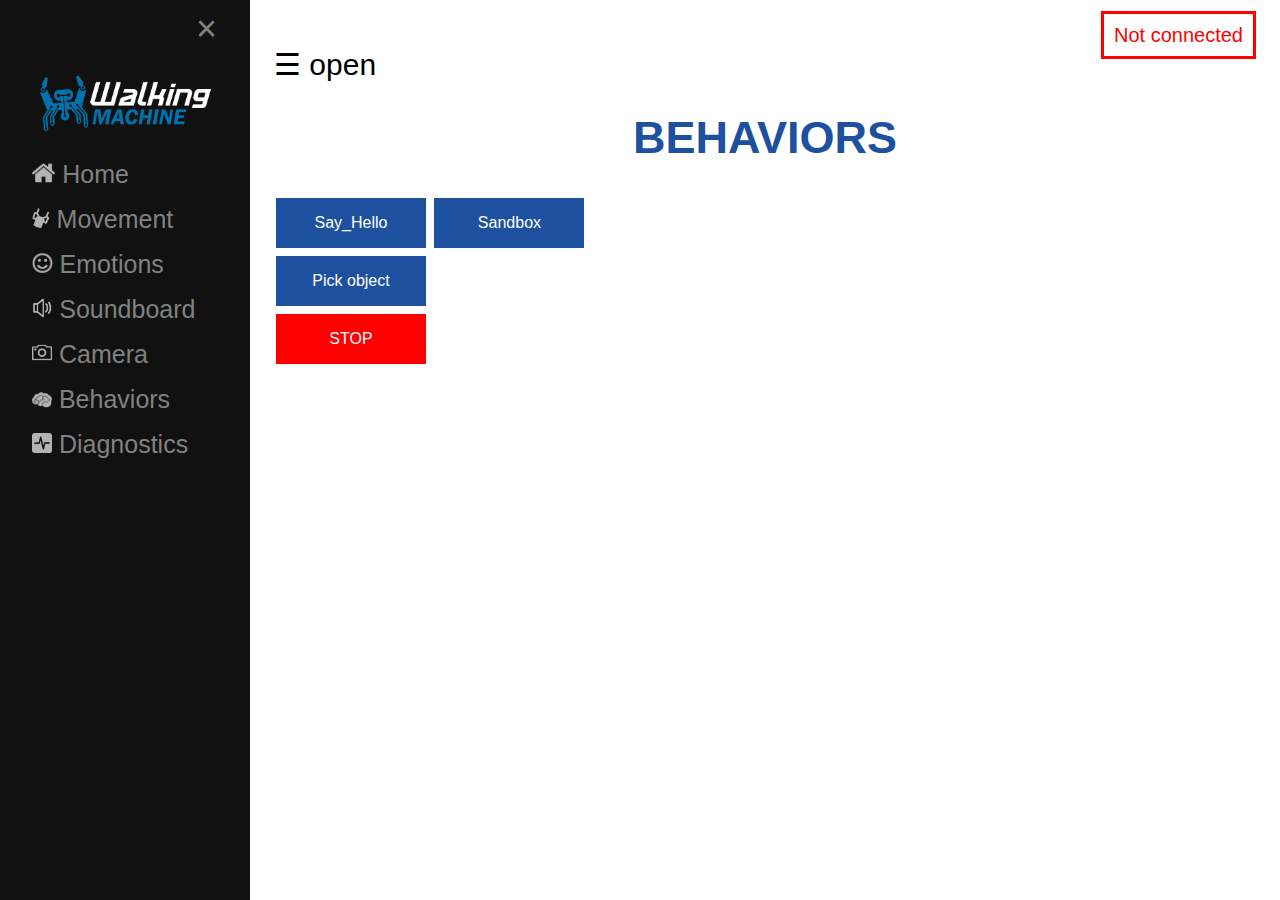
<file: behaviors.html>
<!DOCTYPE html>
<html>
<head>
  <link rel="stylesheet" type="text/css" href="include/style.css">
  <meta name="viewport" content="width=device-width, initial-scale=1">
<style>

</style>
<meta charset="utf-8" />

<script type="text/javascript" src="http://static.robotwebtools.org/EventEmitter2/current/eventemitter2.min.js"></script>
<script type="text/javascript" src="http://static.robotwebtools.org/roslibjs/current/roslib.min.js"></script>
<script type="text/javascript" src="include/ros_script.js"></script>
<script type="text/javascript" src="include/sidepanel_script.js"></script>


<script type="text/javascript" type="text/javascript">
</script>
</head>

<body>

  <div id="mySidenav" class="sidenav">
      <a href="http://walkingmachine.ca"><img src="icon/logo_wm.png" height="70"></a>
    <a href="javascript:void(0)" class="closebtn" onclick="closeNav()">&times;</a>
    <a href="index.html"><img src="icon/home_icon.png" height="20"> Home</a>
    <a href="movement.html"><img src="icon/move_icon.png" height="20"> Movement</a>
    <a href="emotions.html"><img src="icon/emo_icon.png" height="20"> Emotions</a>
    <a href="soundboard.html"><img src="icon/sound_icon.png" height="20"> Soundboard</a>
    <a href="camera.html"><img src="icon/camera_icon.png" height="20"> Camera</a>
    <a href="behaviors.html"><img src="icon/behavior_icon.png" width="20"> Behaviors</a>
    <a href="diagnostics.html"><img src="icon/diag_icon.png" height="20"> Diagnostics</a>
    <a href="debug.html"><img src="icon/btn_empty.png" height="70"></a>

  </div>

<div id="main">
  <div align="right">
    <p id="connection_status" style="display:inline;color:red;font-size:20px;border:3px; border-style:solid; border-color:#FF0000; padding: 0.5em;">
      Not connected
    </p>
  </div>
  <span style="font-size:30px;cursor:pointer" onclick="openNav()">&#9776; open</span>

  <h1>Behaviors</h1>

  <button class="button" onclick="sayHelloBehavior()">Say_Hello</button>
  <button class="button" onclick="startTestBehavior()">Sandbox</button>

</br>
  <button class="button" onclick="ActionWrapper_Pick_behavior()">Pick object</button>

  </br>
  <button class="button" style="background-color:#FF0000;" onclick="stopBehavior()">STOP</button>


</div>
<script>openNav()</script>
</body>
</html>
</file>
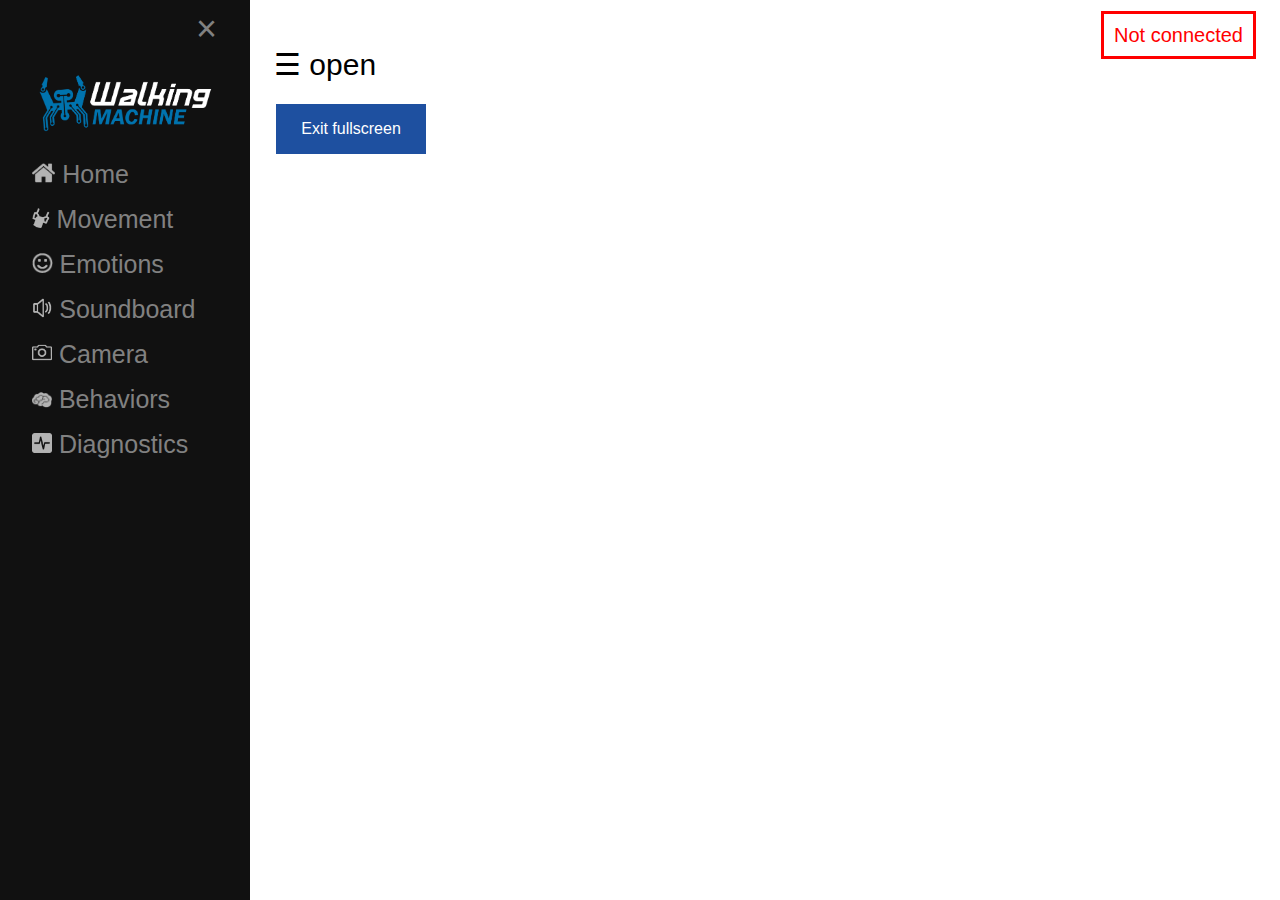
<file: debug.html>
<!DOCTYPE html>
<html>
<head>
  <link rel="stylesheet" type="text/css" href="include/style.css">
  <meta name="viewport" content="width=device-width, initial-scale=1">
  <meta charset="utf-8" />

  <script type="text/javascript" src="http://static.robotwebtools.org/EventEmitter2/current/eventemitter2.min.js"></script>
  <script type="text/javascript" src="http://static.robotwebtools.org/roslibjs/current/roslib.min.js"></script>
  <script type="text/javascript" src="include/ros_script.js"></script>
  <script type="text/javascript" src="include/sidepanel_script.js"></script>
  <style>
  .slidecontainer {
      width: 100%;
  }

  .slider {
      -webkit-appearance: none;
      width: 100%;
      height: 25px;
      background: #d3d3d3;
      outline: none;
      opacity: 0.7;
      -webkit-transition: .2s;
      transition: opacity .2s;
  }

  .slider:hover {
      opacity: 1;
  }

  .slider::-webkit-slider-thumb {
      -webkit-appearance: none;
      appearance: none;
      width: 25px;
      height: 25px;
      background: #1e50a0;
      cursor: pointer;
  }

  .slider::-moz-range-thumb {
      width: 25px;
      height: 25px;
      background: #1e50a0;
      cursor: pointer;
  }

  .equal-width td {
    width: 10%;
    height: 40px;
  }
  </style>
</head>

<body>

  <div id="mySidenav" class="sidenav">
      <a href="http://walkingmachine.ca"><img src="icon/logo_wm.png" height="70"></a>
    <a href="javascript:void(0)" class="closebtn" onclick="closeNav()">&times;</a>
    <a href="index.html"><img src="icon/home_icon.png" height="20"> Home</a>
    <a href="movement.html"><img src="icon/move_icon.png" height="20"> Movement</a>
    <a href="emotions.html"><img src="icon/emo_icon.png" height="20"> Emotions</a>
    <a href="soundboard.html"><img src="icon/sound_icon.png" height="20"> Soundboard</a>
    <a href="camera.html"><img src="icon/camera_icon.png" height="20"> Camera</a>
    <a href="behaviors.html"><img src="icon/behavior_icon.png" width="20"> Behaviors</a>
    <a href="diagnostics.html"><img src="icon/diag_icon.png" height="20"> Diagnostics</a>
    <a href="debug.html"><img src="icon/btn_empty.png" height="70"></a>

  </div>

  <div id="main">

    <div align="right">
      <p id="connection_status" style="display:inline;color:red;font-size:20px;border:3px; border-style:solid; border-color:#FF0000; padding: 0.5em;">
        Not connected
      </p>
    </div>

      <span style="font-size:30px;cursor:pointer" onclick="openNav()">&#9776; open</span>

      <div>
          <br>
          <button class="button" onclick="fullscreen()">Exit fullscreen</button>

      </div>



      <script>
      diagnostics.subscribe(function(message) {


        for (i=0; i<message.status.length; i++)
        {
          if(message.status[i].name == "urg_node: Hardware Status")
          {
            document.getElementById("lidar_status").innerHTML = message.status[i].values.filter(obj => {return obj.key === "Device Status"})[0].value;
          }
          if(message.status[i].name == "urg_node: Laser Scan topic status")
          {
            document.getElementById("lidar_freq").innerHTML = parseFloat(message.status[i].values.filter(obj => {return obj.key === "Actual frequency (Hz)"})[0].value).toFixed(2)+'Hz';
          }

          if(message.status[i].name == "Temperature_Sensors")
          {

            for(core=1; core < message.status[i].values.length; core++){
              elem ="cpu_temp"+String(core);
              document.getElementById(elem).innerText = Math.round(message.status[i].values[core].value) +'°C';
            }
          }
          if(message.status[i].name == "Memory_Usage")
          {
            ram_used = message.status[i].values.filter(obj => {return obj.key === "Mem_Used"})[0].value;
            ram_total = message.status[i].values.filter(obj => {return obj.key === "Mem_Total"})[0].value;
            document.getElementById("ram_usage").innerHTML =  Math.round(ram_used/1000) + '/' + Math.round(ram_total/1000) + "go";
            document.getElementById("ram_usage_per").innerHTML =  Math.round(ram_used/ram_total*100) + '%';
          }
          if(message.status[i].name == "CPU_Usage")
          {
            for(core=0; core < message.status[i].values.length; core++){
              elem ="cpu_usage"+String(core);
              document.getElementById(elem).innerText = message.status[i].values[core].value +'%';
            }
          }
          if(message.status[i].name == "kinova_arm")
          {
              for(j in message.status[i].values)
              {
                elem = message.status[i].hardware_id + '_' + message.status[i].values[j].key;
                console.log(elem);

                document.getElementById(elem).innerText = Math.round(message.status[i].values[j].value*100)/100;
                if(message.status[i].values[j].key == "temperature")
                  document.getElementById(elem).innerText += '°C';
              }
          }
        }





      });


      function fullscreen() {
    var isInFullScreen = (document.fullscreenElement && document.fullscreenElement !== null) ||
        (document.webkitFullscreenElement && document.webkitFullscreenElement !== null) ||
        (document.mozFullScreenElement && document.mozFullScreenElement !== null) ||
        (document.msFullscreenElement && document.msFullscreenElement !== null);

    var docElm = document.documentElement;
    if (!isInFullScreen) {
        if (docElm.requestFullscreen) {
            docElm.requestFullscreen();
        } else if (docElm.mozRequestFullScreen) {
            docElm.mozRequestFullScreen();
        } else if (docElm.webkitRequestFullScreen) {
            docElm.webkitRequestFullScreen();
        } else if (docElm.msRequestFullscreen) {
            docElm.msRequestFullscreen();
        }
    } else {
        if (document.exitFullscreen) {
            document.exitFullscreen();
        } else if (document.webkitExitFullscreen) {
            document.webkitExitFullscreen();
        } else if (document.mozCancelFullScreen) {
            document.mozCancelFullScreen();
        } else if (document.msExitFullscreen) {
            document.msExitFullscreen();
        }
    }
}


      </script>

  </div>
  <script>openNav()</script>
</body>
</html>
</file>
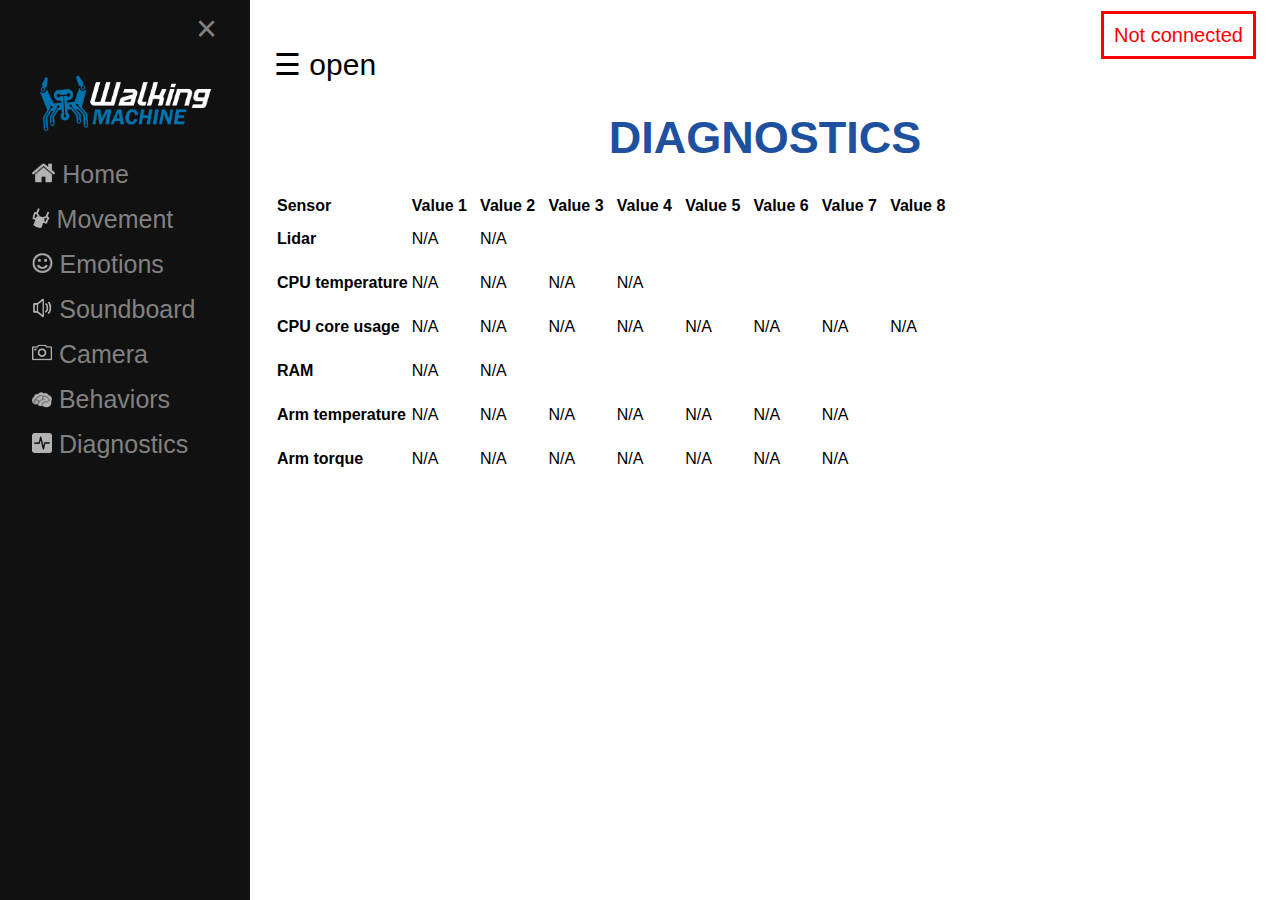
<file: diagnostics.html>
<!DOCTYPE html>
<html>
<head>
  <link rel="stylesheet" type="text/css" href="include/style.css">
  <meta name="viewport" content="width=device-width, initial-scale=1">
  <meta charset="utf-8" />

  <script type="text/javascript" src="http://static.robotwebtools.org/EventEmitter2/current/eventemitter2.min.js"></script>
  <script type="text/javascript" src="http://static.robotwebtools.org/roslibjs/current/roslib.min.js"></script>
  <script type="text/javascript" src="include/ros_script.js"></script>
  <script type="text/javascript" src="include/sidepanel_script.js"></script>
  <style>
  .slidecontainer {
      width: 100%;
  }

  .slider {
      -webkit-appearance: none;
      width: 100%;
      height: 25px;
      background: #d3d3d3;
      outline: none;
      opacity: 0.7;
      -webkit-transition: .2s;
      transition: opacity .2s;
  }

  .slider:hover {
      opacity: 1;
  }

  .slider::-webkit-slider-thumb {
      -webkit-appearance: none;
      appearance: none;
      width: 25px;
      height: 25px;
      background: #1e50a0;
      cursor: pointer;
  }

  .slider::-moz-range-thumb {
      width: 25px;
      height: 25px;
      background: #1e50a0;
      cursor: pointer;
  }

  .equal-width td {
    width: 10%;
    height: 40px;
  }
  </style>
</head>

<body>

  <div id="mySidenav" class="sidenav">
      <a href="http://walkingmachine.ca"><img src="icon/logo_wm.png" height="70"></a>
    <a href="javascript:void(0)" class="closebtn" onclick="closeNav()">&times;</a>
    <a href="index.html"><img src="icon/home_icon.png" height="20"> Home</a>
    <a href="movement.html"><img src="icon/move_icon.png" height="20"> Movement</a>
    <a href="emotions.html"><img src="icon/emo_icon.png" height="20"> Emotions</a>
    <a href="soundboard.html"><img src="icon/sound_icon.png" height="20"> Soundboard</a>
    <a href="camera.html"><img src="icon/camera_icon.png" height="20"> Camera</a>
    <a href="behaviors.html"><img src="icon/behavior_icon.png" width="20"> Behaviors</a>
    <a href="diagnostics.html"><img src="icon/diag_icon.png" height="20"> Diagnostics</a>
    <a href="debug.html"><img src="icon/btn_empty.png" height="70"></a>

  </div>

  <div id="main">

    <div align="right">
      <p id="connection_status" style="display:inline;color:red;font-size:20px;border:3px; border-style:solid; border-color:#FF0000; padding: 0.5em;">
        Not connected
      </p>
    </div>

      <span style="font-size:30px;cursor:pointer" onclick="openNav()">&#9776; open</span>

      <div>
        <h1>Diagnostics</h1>
        <table class="equal-width" align="left">
          <tr>
            <th align="left">Sensor</th>
            <th align="left">Value 1</th>
            <th align="left">Value 2</th>
            <th align="left">Value 3</th>
            <th align="left">Value 4</th>
            <th align="left">Value 5</th>
            <th align="left">Value 6</th>
            <th align="left">Value 7</th>
            <th align="left">Value 8</th>
          </tr>
          <tr>
            <th align="left">Lidar</th>
            <td id="lidar_status">N/A</td>
            <td id="lidar_freq">N/A</td>
          </tr>
          <tr>
            <th align="left">CPU temperature</th>
            <td id="cpu_temp1">N/A</td>
            <td id="cpu_temp2">N/A</td>
            <td id="cpu_temp3">N/A</td>
            <td id="cpu_temp4">N/A</td>
          </tr>
          <tr>
            <th align="left">CPU core usage</th>
            <td id="cpu_usage0">N/A</td>
            <td id="cpu_usage1">N/A</td>
            <td id="cpu_usage2">N/A</td>
            <td id="cpu_usage3">N/A</td>
            <td id="cpu_usage4">N/A</td>
            <td id="cpu_usage5">N/A</td>
            <td id="cpu_usage6">N/A</td>
            <td id="cpu_usage7">N/A</td>
          </tr>
          <tr>
            <th align="left">RAM</th>
            <td id="ram_usage">N/A</td>
            <td id="ram_usage_per">N/A</td>
          </tr>
          <tr>
            <th align="left">Arm temperature</th>
            <td id="right_shoulder_roll_joint_temperature">N/A</td>
            <td id="right_shoulder_pitch_joint_temperature">N/A</td>
            <td id="right_shoulder_yaw_joint_temperature">N/A</td>
            <td id="right_elbow_pitch_joint_temperature">N/A</td>
            <td id="right_elbow_yaw_joint_temperature">N/A</td>
            <td id="wrist1_temperature">N/A</td>
            <td id="wrist2_temperature">N/A</td>
          </tr>
          <tr>
            <th align="left">Arm torque</th>
            <td id="right_shoulder_roll_joint_torque">N/A</td>
            <td id="right_shoulder_pitch_joint_torque">N/A</td>
            <td id="right_shoulder_yaw_joint_torque">N/A</td>
            <td id="right_elbow_pitch_joint_torque">N/A</td>
            <td id="right_elbow_yaw_joint_torque">N/A</td>
            <td id="wrist1_torque">N/A</td>
            <td id="wrist2_torque">N/A</td>
          </tr>
        </table>
      </div>


      <script>
      diagnostics.subscribe(function(message) {


        for (i=0; i<message.status.length; i++)
        {
          if(message.status[i].name == "urg_node: Hardware Status")
          {
            document.getElementById("lidar_status").innerHTML = message.status[i].values.filter(obj => {return obj.key === "Device Status"})[0].value;
          }
          if(message.status[i].name == "urg_node: Laser Scan topic status")
          {
            document.getElementById("lidar_freq").innerHTML = parseFloat(message.status[i].values.filter(obj => {return obj.key === "Actual frequency (Hz)"})[0].value).toFixed(2)+'Hz';
          }

          if(message.status[i].name == "Temperature_Sensors")
          {

            for(core=1; core < message.status[i].values.length; core++){
              elem ="cpu_temp"+String(core);
              document.getElementById(elem).innerText = Math.round(message.status[i].values[core].value) +'°C';
            }
          }
          if(message.status[i].name == "Memory_Usage")
          {
            ram_used = message.status[i].values.filter(obj => {return obj.key === "Mem_Used"})[0].value;
            ram_total = message.status[i].values.filter(obj => {return obj.key === "Mem_Total"})[0].value;
            document.getElementById("ram_usage").innerHTML =  Math.round(ram_used/1000) + '/' + Math.round(ram_total/1000) + "go";
            document.getElementById("ram_usage_per").innerHTML =  Math.round(ram_used/ram_total*100) + '%';
          }
          if(message.status[i].name == "CPU_Usage")
          {
            for(core=0; core < message.status[i].values.length; core++){
              elem ="cpu_usage"+String(core);
              document.getElementById(elem).innerText = message.status[i].values[core].value +'%';
            }
          }
          if(message.status[i].name == "kinova_arm")
          {
              for(j in message.status[i].values)
              {
                elem = message.status[i].hardware_id + '_' + message.status[i].values[j].key;
                console.log(elem);

                document.getElementById(elem).innerText = Math.round(message.status[i].values[j].value*100)/100;
                if(message.status[i].values[j].key == "temperature")
                  document.getElementById(elem).innerText += '°C';
              }
          }
        }





      });
      </script>

  </div>
  <script>openNav()</script>
</body>
</html>
</file>
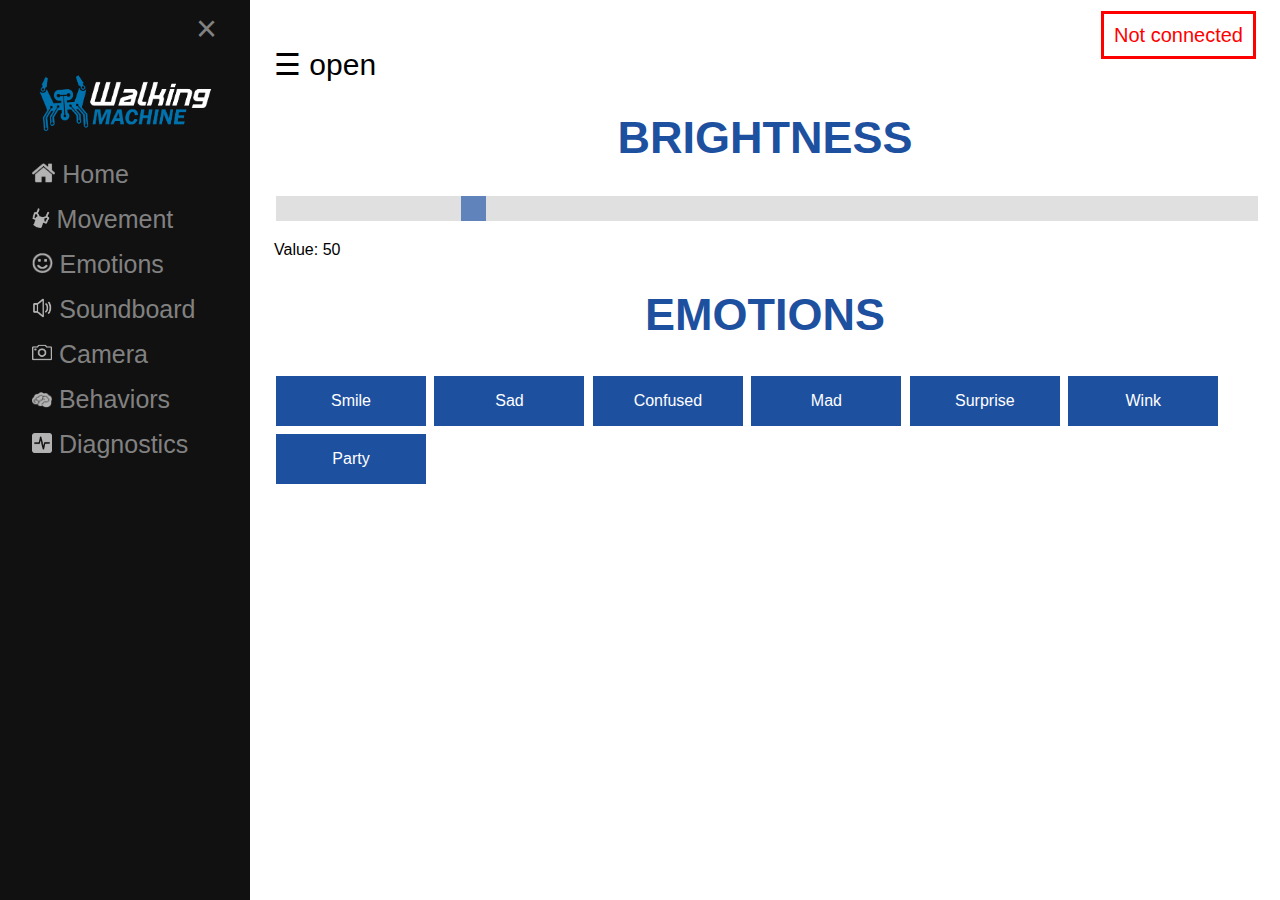
<file: emotions.html>
<!DOCTYPE html>
<html>
<head>
  <link rel="stylesheet" type="text/css" href="include/style.css">
  <meta name="viewport" content="width=device-width, initial-scale=1">
  <meta charset="utf-8" />

  <script type="text/javascript" src="http://static.robotwebtools.org/EventEmitter2/current/eventemitter2.min.js"></script>
  <script type="text/javascript" src="http://static.robotwebtools.org/roslibjs/current/roslib.min.js"></script>
  <script type="text/javascript" src="include/ros_script.js"></script>
  <script type="text/javascript" src="include/sidepanel_script.js"></script>
  <style>
  .slidecontainer {
      width: 100%;
  }

  .slider {
      -webkit-appearance: none;
      width: 100%;
      height: 25px;
      background: #d3d3d3;
      outline: none;
      opacity: 0.7;
      -webkit-transition: .2s;
      transition: opacity .2s;
  }

  .slider:hover {
      opacity: 1;
  }

  .slider::-webkit-slider-thumb {
      -webkit-appearance: none;
      appearance: none;
      width: 25px;
      height: 25px;
      background: #1e50a0;
      cursor: pointer;
  }

  .slider::-moz-range-thumb {
      width: 25px;
      height: 25px;
      background: #1e50a0;
      cursor: pointer;
  }
  </style>
</head>

<body>

  <div id="mySidenav" class="sidenav">
      <a href="http://walkingmachine.ca"><img src="icon/logo_wm.png" height="70"></a>
    <a href="javascript:void(0)" class="closebtn" onclick="closeNav()">&times;</a>
    <a href="index.html"><img src="icon/home_icon.png" height="20"> Home</a>
    <a href="movement.html"><img src="icon/move_icon.png" height="20"> Movement</a>
    <a href="emotions.html"><img src="icon/emo_icon.png" height="20"> Emotions</a>
    <a href="soundboard.html"><img src="icon/sound_icon.png" height="20"> Soundboard</a>
    <a href="camera.html"><img src="icon/camera_icon.png" height="20"> Camera</a>
    <a href="behaviors.html"><img src="icon/behavior_icon.png" width="20"> Behaviors</a>
    <a href="diagnostics.html"><img src="icon/diag_icon.png" height="20"> Diagnostics</a>
    <a href="debug.html"><img src="icon/btn_empty.png" height="70"></a>

  </div>

  <div id="main">

    <div align="right">
      <p id="connection_status" style="display:inline;color:red;font-size:20px;border:3px; border-style:solid; border-color:#FF0000; padding: 0.5em;">
        Not connected
      </p>
    </div>

      <span style="font-size:30px;cursor:pointer" onclick="openNav()">&#9776; open</span>

      <h1>Brightness</h1>
      <div class="slidecontainer">
    <input type="range" min="1" max="255" value="50" class="slider" id="myRange">
    <p>Value: <span id="demo"></span></p>
  </div>

  <script>
  var slider = document.getElementById("myRange");
  var output = document.getElementById("demo");
  output.innerHTML = slider.value;
  slider.onmouseup = function() {
    brightness(this.value);
    output.innerHTML = this.value;
  }

  </script>

    <h1>Emotions</h1>
    <button class="button" onclick="emotion(1)">Smile</button>
    <button class="button" onclick="emotion(2)">Sad</button>
    <button class="button" onclick="emotion(3)">Confused</button>
    <button class="button" onclick="emotion(4)">Mad</button>
    <button class="button" onclick="emotion(5)">Surprise</button>
    <button class="button" onclick="emotion(6)">Wink</button>
    <button class="button" onclick="emotion(7)">Party</button>
  </div>
  <script>openNav()</script>
</body>
</html>
</file>
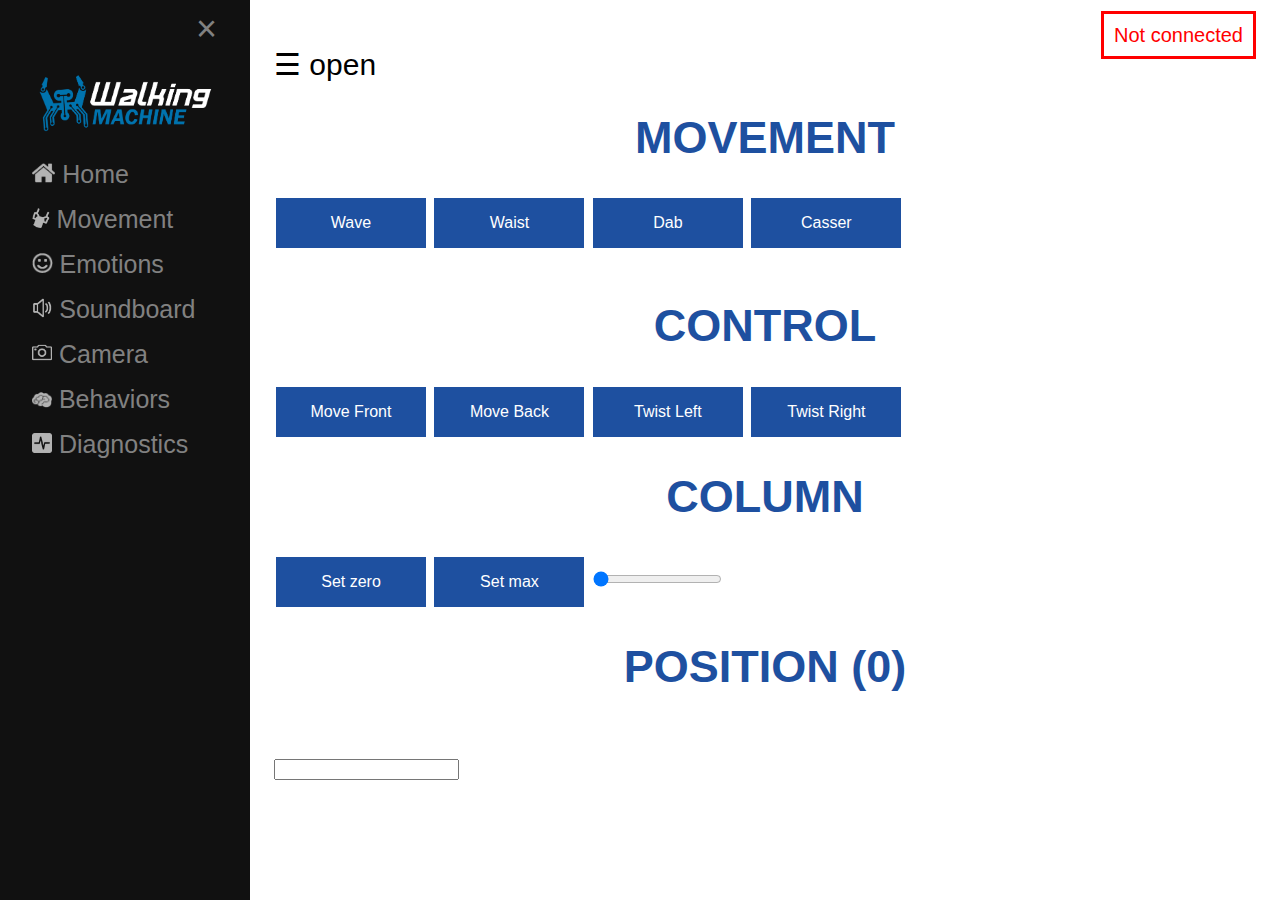
<file: movement.html>
<!DOCTYPE html>
<html>
<head>
  <link rel="stylesheet" type="text/css" href="include/style.css">
  <meta name="viewport" content="width=device-width, initial-scale=1">
<style>

</style>
<meta charset="utf-8" />

<script type="text/javascript" src="http://static.robotwebtools.org/EventEmitter2/current/eventemitter2.min.js"></script>
<script type="text/javascript" src="http://static.robotwebtools.org/roslibjs/current/roslib.min.js"></script>
<script type="text/javascript" src="include/ros_script.js"></script>
<script type="text/javascript" src="include/sidepanel_script.js"></script>


<script type="text/javascript" type="text/javascript">
</script>
</head>

<body>

  <div id="mySidenav" class="sidenav">
      <a href="http://walkingmachine.ca"><img src="icon/logo_wm.png" height="70"></a>
    <a href="javascript:void(0)" class="closebtn" onclick="closeNav()">&times;</a>
    <a href="index.html"><img src="icon/home_icon.png" height="20"> Home</a>
    <a href="movement.html"><img src="icon/move_icon.png" height="20"> Movement</a>
    <a href="emotions.html"><img src="icon/emo_icon.png" height="20"> Emotions</a>
    <a href="soundboard.html"><img src="icon/sound_icon.png" height="20"> Soundboard</a>
    <a href="camera.html"><img src="icon/camera_icon.png" height="20"> Camera</a>
    <a href="behaviors.html"><img src="icon/behavior_icon.png" width="20"> Behaviors</a>
    <a href="diagnostics.html"><img src="icon/diag_icon.png" height="20"> Diagnostics</a>
    <a href="debug.html"><img src="icon/btn_empty.png" height="70"></a>

  </div>

<div id="main">
  <div align="right">
    <p id="connection_status" style="display:inline;color:red;font-size:20px;border:3px; border-style:solid; border-color:#FF0000; padding: 0.5em;">
      Not connected
    </p>
  </div>
  <span style="font-size:30px;cursor:pointer" onclick="openNav()">&#9776; open</span>

  <h1>Movement</h1>
  <button class="button" onclick="move('Wave')">Wave</button>
  <button class="button" onclick="move('waist')">Waist</button>
  <button class="button" onclick="move('Dab')">Dab</button>
  <button class="button" onclick="move('Casser')">Casser</button>
</br></br>
  <h1>Control</h1>
  <button id="btn_front" class="button" onmouseup="move_stop()" onmousedown="move_front()">Move Front</button>
  <button id="btn_back" class="button" onmouseup="move_stop()" onmousedown="move_back()">Move Back</button>
  <button id="btn_left" class="button" onmouseup="move_stop()" onmousedown="twist_left()">Twist Left</button>
  <button id="btn_right" class="button" onmouseup="move_stop()" onmousedown="twist_right()">Twist Right</button>

</br>
  <h1>Column</h1>
  <button id="btn_setzero" class="button" onmouseup="setZero()">Set zero</button>
  <button id="btn_setmax" class="button" onmouseup="setMax()">Set max</button>
  <input type="range" step="1" min="0" max="2387" value="0" class="slider" id="columnSlider">
	<h1>Position (<span id="columnValue"></span>)</h1>

</br>
</br>
<input id="input_key">


</div>
<script>openNav()</script>
<script>

var sliderColumn = document.getElementById("columnSlider");
var outputColumn= document.getElementById("columnValue");
outputColumn.innerHTML = sliderColumn.value;
sliderColumn.onmouseup = function() {
setPosition(this.value);
}
sliderColumn.oninput = function() {
outputColumn.innerHTML = this.value;
}


var input_key = document.getElementById("input_key");

input_key.addEventListener("keydown", function(event) {
  if(event.keyCode === 38)
  {
    move_front();
  }
  if(event.keyCode === 40)
  {
    move_back();
  }
  if(event.keyCode === 37)
  {
    twist_left();
  }
  if(event.keyCode === 39)
  {
    twist_right();
  }
})
input_key.addEventListener("keyup", function(event) {
  console.log(event.keyCode);
  move_stop();
})
</script>
</body>
</html>
</file>
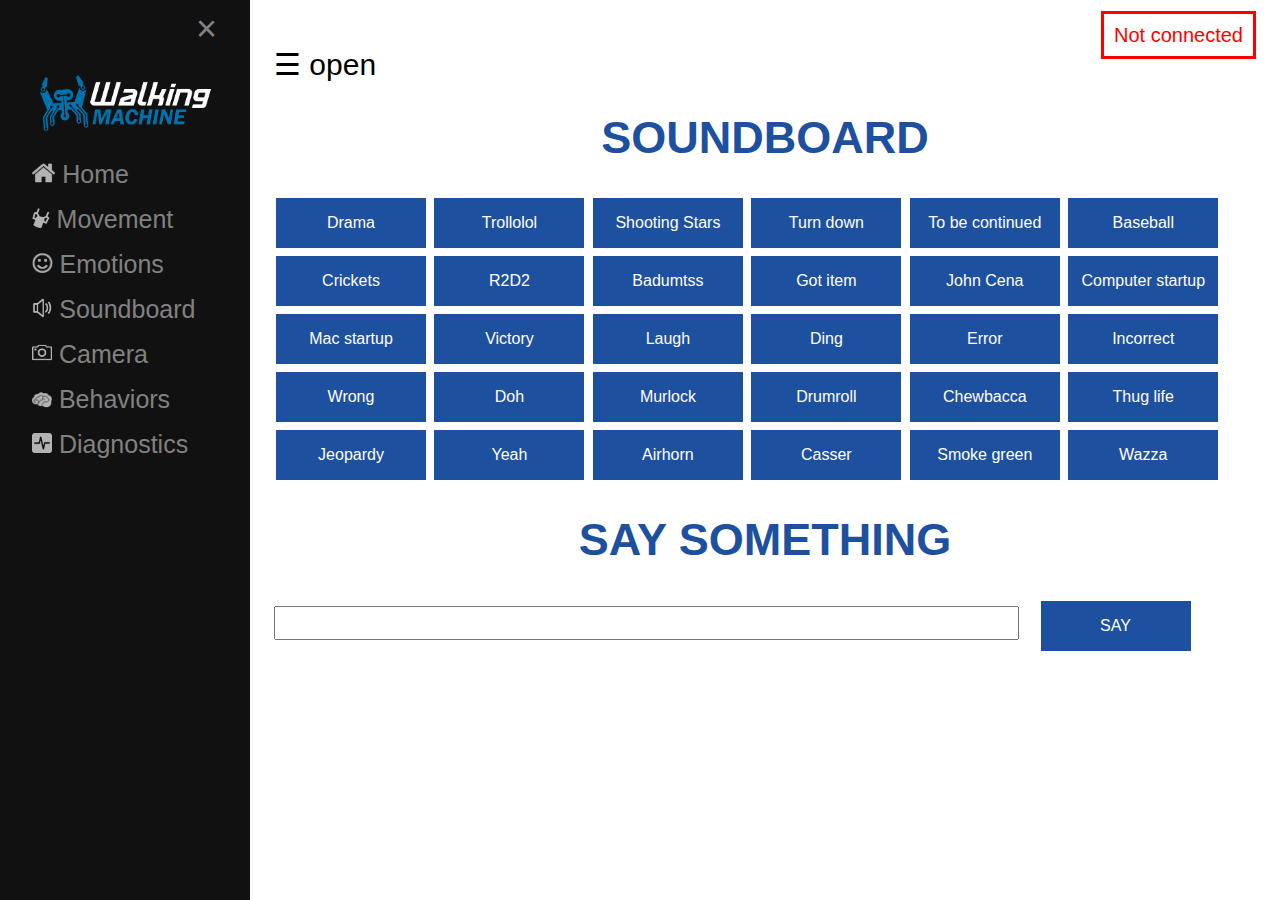
<file: soundboard.html>
<!DOCTYPE html>
<html>
<head>
  <link rel="stylesheet" type="text/css" href="include/style.css">
  <meta name="viewport" content="width=device-width, initial-scale=1">
  <meta charset="utf-8" />

  <script type="text/javascript" src="http://static.robotwebtools.org/EventEmitter2/current/eventemitter2.min.js"></script>
  <script type="text/javascript" src="http://static.robotwebtools.org/roslibjs/current/roslib.min.js"></script>
  <script type="text/javascript" src="include/ros_script.js"></script>
  <script type="text/javascript" src="include/sidepanel_script.js"></script>

  <script>
  function sendSayCmd() {
    sayText(document.getElementById("textToSay").value);
  }
  </script>
</head>

<body>
  <div id="mySidenav" class="sidenav">
    <a href="http://walkingmachine.ca"><img src="icon/logo_wm.png" height="70"></a>
    <a href="javascript:void(0)" class="closebtn" onclick="closeNav()">&times;</a>
    <a href="index.html"><img src="icon/home_icon.png" height="20"> Home</a>
    <a href="movement.html"><img src="icon/move_icon.png" height="20"> Movement</a>
    <a href="emotions.html"><img src="icon/emo_icon.png" height="20"> Emotions</a>
    <a href="soundboard.html"><img src="icon/sound_icon.png" height="20"> Soundboard</a>
    <a href="camera.html"><img src="icon/camera_icon.png" height="20"> Camera</a>
    <a href="behaviors.html"><img src="icon/behavior_icon.png" width="20"> Behaviors</a>
    <a href="diagnostics.html"><img src="icon/diag_icon.png" height="20"> Diagnostics</a>
    <a href="debug.html"><img src="icon/btn_empty.png" height="70"></a>
  </div>

  <div id="main">
    <div align="right">
      <p id="connection_status" style="display:inline;color:red;font-size:20px;border:3px; border-style:solid; border-color:#FF0000; padding: 0.5em;">
        Not connected
      </p>
    </div>
    <span style="font-size:30px;cursor:pointer" onclick="openNav()">&#9776; open</span>

    <h1>Soundboard</h1>
    <button class="button" onclick="play_sound('drama.wav')">Drama</button>
    <button class="button" onclick="play_sound('trollolol.wav')">Trollolol</button>
    <button class="button" onclick="play_sound('shooting_stars.wav')">Shooting Stars</button>
    <button class="button" onclick="play_sound('turn_down.wav')">Turn down</button>
    <button class="button" onclick="play_sound('to_be_continued.wav')">To be continued</button>
    <button class="button" onclick="play_sound('baseball.wav')">Baseball</button>
    <button class="button" onclick="play_sound('crickets.wav')">Crickets</button>
    <button class="button" onclick="play_sound('r2d2.wav')">R2D2</button>
    <button class="button" onclick="play_sound('badumtss.wav')">Badumtss</button>
    <button class="button" onclick="play_sound('got_item.wav')">Got item</button>
    <button class="button" onclick="play_sound('john_cena.wav')">John Cena</button>
    <button class="button" onclick="play_sound('computer-startup.wav')">Computer startup</button>
    <button class="button" onclick="play_sound('mac_startup.wav')">Mac startup</button>
    <button class="button" onclick="play_sound('victory.wav')">Victory</button>
    <button class="button" onclick="play_sound('laugh.wav')">Laugh</button>
    <button class="button" onclick="play_sound('ding.wav')">Ding</button>
    <button class="button" onclick="play_sound('error.wav')">Error</button>
    <button class="button" onclick="play_sound('incorrect.wav')">Incorrect</button>
    <button class="button" onclick="play_sound('wrong.wav')">Wrong</button>
    <button class="button" onclick="play_sound('doh.wav')">Doh</button>
    <button class="button" onclick="play_sound('murlock.wav')">Murlock</button>
    <button class="button" onclick="play_sound('drumroll.wav')">Drumroll</button>
    <button class="button" onclick="play_sound('chewbacca.wav')">Chewbacca</button>
    <button class="button" onclick="play_sound('thug_life.wav')">Thug life</button>
    <button class="button" onclick="play_sound('jeopardy.wav')">Jeopardy</button>
    <button class="button" onclick="play_sound('yeah.wav')">Yeah</button>
    <button class="button" onclick="play_sound('airhorn.wav')">Airhorn</button>
    <button class="button" onclick="play_sound('casser.wav')">Casser</button>
    <button class="button" onclick="play_sound('green.wav')">Smoke green</button>
    <button class="button" onclick="play_sound('wazza.wav')">Wazza</button>

    <h1>Say something</h1>
    <div width="100%">
    <input id="textToSay" type="text" style="font-size: 24px; width:75%; margin-right: 20px;" value=""><button class="button" type="button" onclick="sendSayCmd()">SAY</button>
    </div>

</div>


<script>openNav()</script>
</body>
</html>
</file>
<file: include/style.css>
body {
    font-family: "Lato", sans-serif;
}

.button {
    background-color: #1e50a0;
    border: none;
    color: white;
    text-align: center;
    text-decoration: none;
    display: inline-block;
    width: 150px;
    height: 50px;
    font-size: 16px;
    margin: 4px 2px;
    cursor: pointer;
}
h1 {
    text-align: center;
    text-transform: uppercase;
    color: #1e50a0;
    font-size: 45px;
}


.sidenav {
    height: 100%;
    width: 0;
    position: fixed;
    z-index: 1;
    top: 0;
    left: 0;
    background-color: #111;
    overflow-x: hidden;
    transition: 0.5s;
    padding-top: 60px;
}

.sidenav a {
    padding: 8px 8px 8px 32px;
    text-decoration: none;
    font-size: 25px;
    color: #818181;
    display: block;
    transition: 0.3s;
}

.sidenav a:hover {
    color: #f1f1f1;
}

.sidenav .closebtn {
    position: absolute;
    top: 0;
    right: 25px;
    font-size: 36px;
    margin-left: 50px;
}

@media screen and (max-height: 450px) {
  .sidenav {padding-top: 15px;}
  .sidenav a {font-size: 18px;}
}

#main {
    transition: margin-left .5s;
    padding: 16px;
}
</file>
